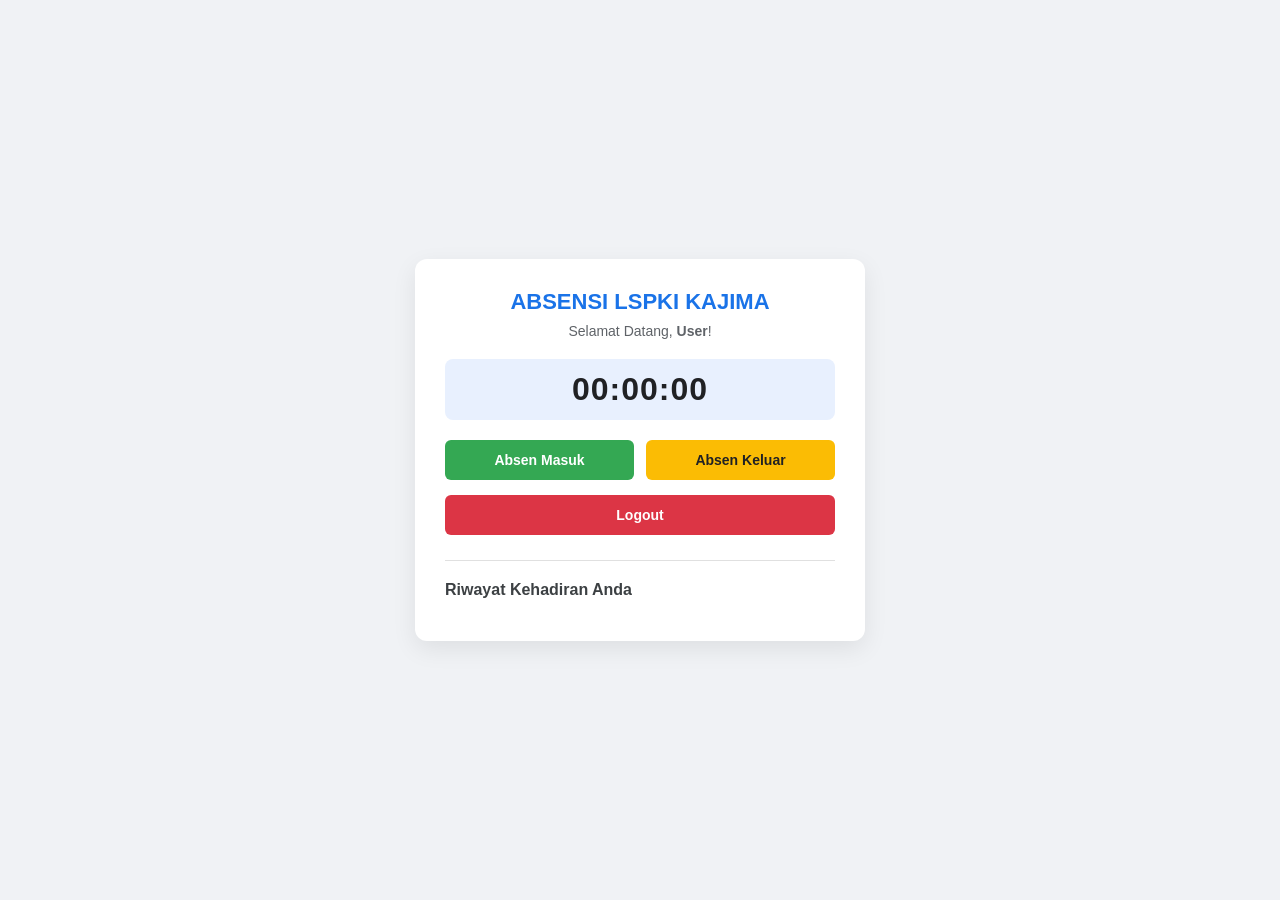
<file: index.html>
<!DOCTYPE html>
<html lang="id">
<head>
    <meta charset="UTF-8">
    <meta name="viewport" content="width=device-width, initial-scale=1.0">
    <title>Dashboard - Absensi LSPKI KAJIMA</title>
    <link rel="stylesheet" href="style.css">
</head>
<body>
    <div class="container">
        <h2>ABSENSI LSPKI KAJIMA</h2>
        <p class="welcome-text">Selamat Datang, <b id="userNama">User</b>!</p>
        
        <div id="jam">00:00:00</div>
        
        <div class="action-buttons">
            <button id="btnMasuk">Absen Masuk</button>
            <button id="btnKeluar">Absen Keluar</button>
        </div>

        <button id="btnLogout">Logout</button>

        <div class="history-section">
            <h3>Riwayat Kehadiran Anda</h3>
            <ul id="daftarHadir"></ul>
        </div>
    </div>

    <script src="script.js"></script>
</body>
</html>
</file>
<file: style.css>
* {
    box-sizing: border-box;
    margin: 0;
    padding: 0;
    font-family: 'Segoe UI', Tahoma, Geneva, Verdana, sans-serif;
}

body {
    background-color: #f0f2f5;
    display: flex;
    justify-content: center;
    align-items: center;
    min-height: 100vh;
    padding: 20px;
}

.container {
    background: #ffffff;
    padding: 30px;
    border-radius: 12px;
    box-shadow: 0 8px 24px rgba(0, 0, 0, 0.08);
    width: 100%;
    max-width: 450px;
    text-align: center;
}

h2 {
    color: #1a73e8;
    margin-bottom: 8px;
    font-size: 22px;
}

.welcome-text {
    color: #5f6368;
    font-size: 14px;
    margin-bottom: 20px;
}

#jam {
    font-size: 32px;
    font-weight: bold;
    color: #202124;
    background: #e8f0fe;
    padding: 12px;
    border-radius: 8px;
    margin-bottom: 20px;
    letter-spacing: 1px;
}

.action-buttons {
    display: flex;
    gap: 12px;
    margin-bottom: 15px;
}

button {
    width: 100%;
    padding: 12px;
    border: none;
    border-radius: 6px;
    font-weight: 600;
    font-size: 14px;
    cursor: pointer;
    transition: transform 0.1s ease, background-color 0.2s;
}

button:active {
    transform: scale(0.98);
}

#btnMasuk {
    background-color: #34a853;
    color: white;
}

#btnMasuk:hover {
    background-color: #2d9247;
}

#btnKeluar {
    background-color: #fbbc04;
    color: #202124;
}

#btnKeluar:hover {
    background-color: #e5ab00;
}

#btnLogout {
    background-color: #dc3545;
    color: white;
    margin-bottom: 25px;
}

#btnLogout:hover {
    background-color: #c82333;
}

.history-section {
    text-align: left;
    border-top: 1px solid #e0e0e0;
    padding-top: 20px;
}

.history-section h3 {
    font-size: 16px;
    color: #3c4043;
    margin-bottom: 12px;
}

ul#daftarHadir {
    list-style: none;
    max-height: 200px;
    overflow-y: auto;
}

ul#daftarHadir li {
    background: #f8f9fa;
    border-left: 4px solid #1a73e8;
    padding: 10px 12px;
    margin-bottom: 8px;
    border-radius: 4px;
    font-size: 13px;
    display: flex;
    justify-content: space-between;
    align-items: center;
}
</file>
